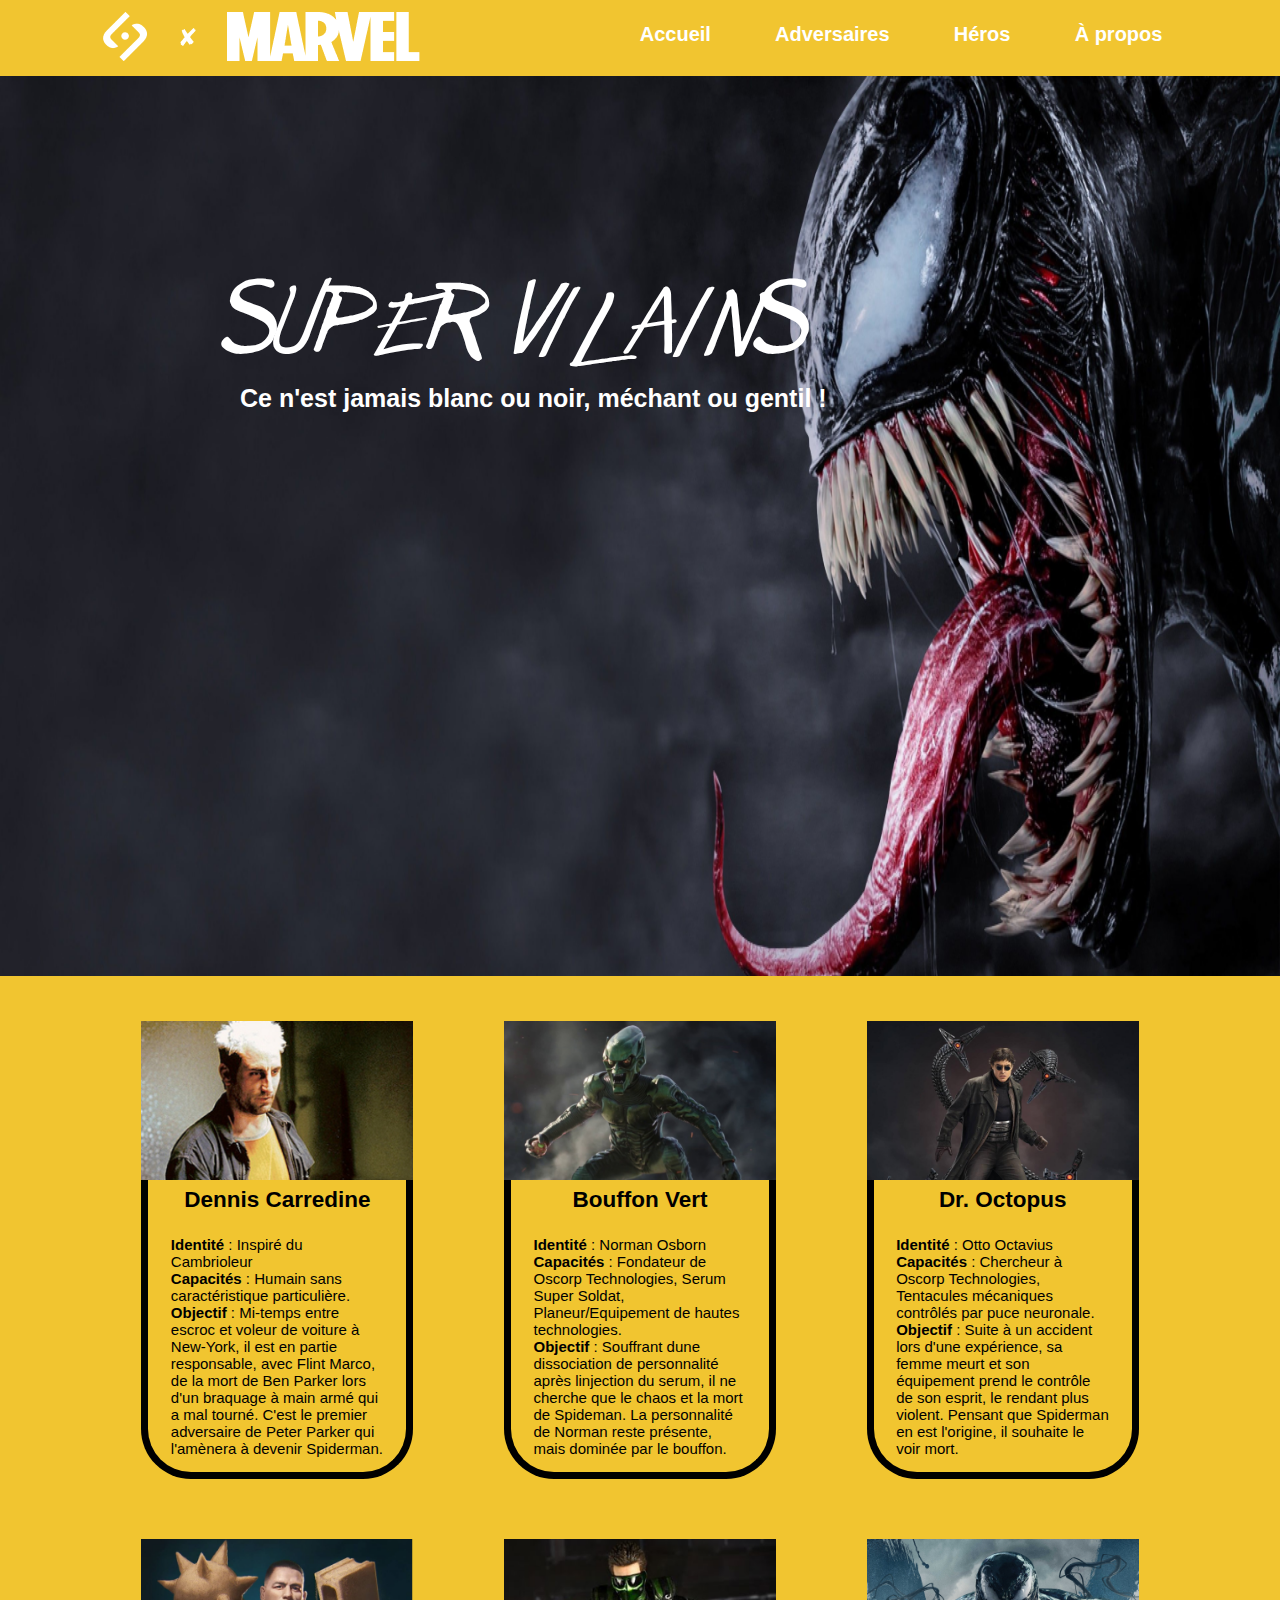
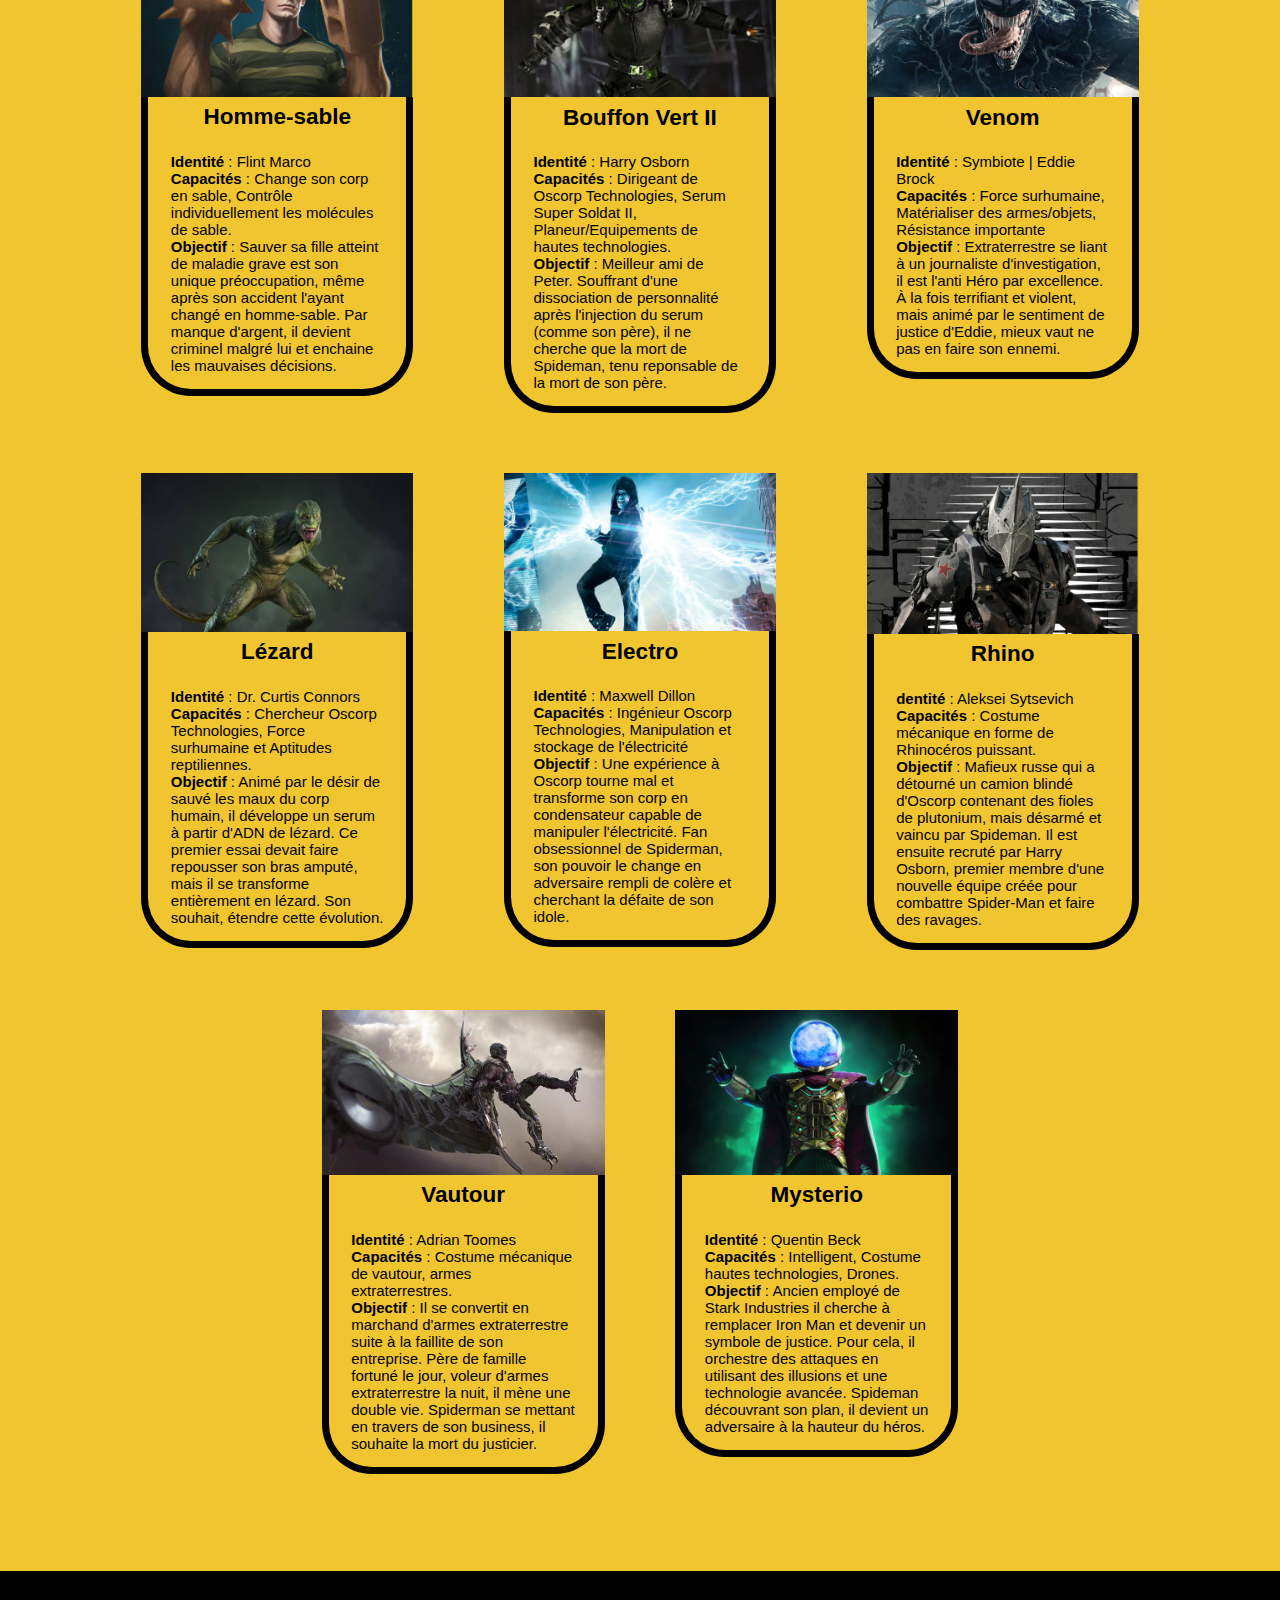
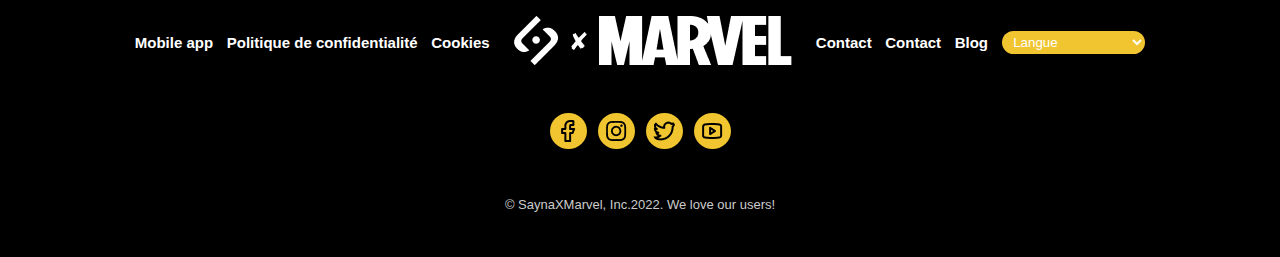
<file: pages/page_adversaires.html>
<!DOCTYPE html>
<html lang="fr">

<!-- tête du document contenant metadonnée nécessaire -->
    <head>
        <meta charset="UTF-8">
        <meta name="X-UA-Compatible" content="IE=edge">
        <meta name="viewport" content="width=device-width, initial-scale=1.0">
        <meta name="description" content="Site web pour suivre le programme au ciné">
        <meta name="author" content="JEAN Christophe Mahalomba">
        <link rel="stylesheet" href="../css/style_pour_page_adversaires.css">
        <title>Adversaires</title>
    </head>
<!-- corps du document, partie visible sur l'interface -->
    <body>
<!-- en-tête d'interface visible -->
        <header>
            <nav>
                <div class="icon">
                    <a href="../index.html"><img src="../images/Logo/logo1.png"><img src="../images/Logo/logo2.png"><img src="../images/Logo/logo3.png"></a>
                </div>
                <div class="menu">
                    <ul>
                        <li><a href="../index.html">Accueil</a></li>
                        <li><a href="./page_adversaires.html">Adversaires</a></li>
                        <li><a href="./page_heros.html">Héros</a></li>
                        <li><a href="./page_a_propos.html">À propos</a></li>
                    </ul>
                </div>
            </nav>
        </header>
<!-- main(corps dans la partie balise body) -->
        <main>
            <div class="container">
<!-- première partie de balise main -->
                <div class="part_one">
                    <div>
                        <h1>SUPER VILAINS</h1>
                        <p>Ce n'est jamais blanc ou noir, méchant ou gentil !</p>
                    </div>
                </div>
<!-- deuxième partie de balise body -->
                <div class="part_two">
                    <div class="parent_box">
                        <div class="child_box">
                            <img src="../images/Illustration/img8.png" alt="">
                            <div>
                                <h2>Dennis Carredine</h2>
                                <p>
                                    <strong>Identité</strong> : Inspiré du Cambrioleur
                                    <br><strong>Capacités</strong> : Humain sans caractéristique particulière.
                                    <br><strong>Objectif</strong> : Mi-temps entre escroc et voleur de voiture à New-York, il est en partie
                                    responsable, avec Flint Marco, de la mort de Ben Parker lors d'un braquage à main armé qui
                                    a mal tourné. C'est le premier adversaire de Peter Parker qui l'amènera à devenir
                                    Spiderman.
                                </p>
                            </div>
                        </div>
                        <div class="child_box">
                            <img src="../images/Illustration/img9.png" alt="">
                            <div>
                                <h2>Bouffon Vert</h2>
                                <p>
                                    <strong>Identité</strong> : Norman Osborn
                                    <br><strong>Capacités</strong> : Fondateur de Oscorp Technologies, Serum Super Soldat, Planeur/Equipement de hautes technologies.
                                    <br><strong>Objectif</strong> : Souffrant dune dissociation de personnalité après linjection du serum, il ne
                                    cherche que le chaos et la mort de Spideman. La personnalité de Norman reste présente,
                                    mais dominée par le bouffon.
                                </p>
                            </div>
                        </div>
                        <div class="child_box">
                            <img src="../images/Illustration/img10.png" alt="">
                            <div>
                                <h2>Dr. Octopus</h2>
                                <p>
                                    <strong>Identité</strong> : Otto Octavius
                                    <br><strong>Capacités</strong> : Chercheur à Oscorp Technologies, Tentacules mécaniques contrôlés par puce
                                    neuronale.
                                    <br><strong>Objectif</strong> : Suite à un accident lors d'une expérience, sa femme meurt et son équipement
                                    prend le contrôle de son esprit, le rendant plus violent. Pensant que Spiderman en est
                                    l'origine, il souhaite le voir mort.
                                </p>
                            </div>
                        </div>
                    </div>
                    <div class="parent_box">
                        <div class="child_box">
                            <img src="../images/Illustration/img11.png" alt="">
                            <div>
                                <h2>Homme-sable</h2>
                                <p>
                                    <strong>Identité</strong> : Flint Marco
                                    <br><strong>Capacités</strong> : Change son corp en sable, Contrôle individuellement les molécules de sable.
                                    <br><strong>Objectif</strong> : Sauver sa fille atteint de maladie grave est son unique préoccupation, même
                                    après son accident l'ayant changé en homme-sable. Par manque d'argent, il devient criminel
                                    malgré lui et enchaine les mauvaises décisions.
                                </p>
                            </div>
                        </div>
                        <div class="child_box">
                            <img src="../images/Illustration/img12.png" alt="">
                            <div>
                                <h2>Bouffon Vert II</h2>
                                <p>
                                    <strong>Identité</strong> : Harry Osborn
                                    <br><strong>Capacités</strong> : Dirigeant de Oscorp Technologies, Serum Super Soldat II, Planeur/Equipements
                                    de hautes technologies.
                                    <br><strong>Objectif</strong> : Meilleur ami de Peter. Souffrant d'une dissociation de personnalité après l'injection
                                    du serum (comme son père), il ne cherche que la mort de Spideman, tenu reponsable de la
                                    mort de son père.
                                </p>
                            </div>
                        </div>
                        <div class="child_box">
                            <img src="../images/Illustration/img13.png" alt="">
                            <div>
                                <h2>Venom</h2>
                                <p>
                                    <strong>Identité</strong> : Symbiote | Eddie Brock
                                    <br><strong>Capacités</strong> : Force surhumaine, Matérialiser des armes/objets, Résistance importante
                                    <br><strong>Objectif</strong> : Extraterrestre se liant à un journaliste d'investigation, il est l'anti Héro par
                                    excellence. À la fois terrifiant et violent, mais animé par le sentiment de justice d'Eddie,
                                    mieux vaut ne pas en faire son ennemi.
                                </p>
                            </div>
                        </div>
                    </div>
                    <div class="parent_box">
                        <div class="child_box">
                            <img src="../images/Illustration/img14.png" alt="">
                            <div>
                                <h2>Lézard</h2>
                                <p>
                                    <strong>Identité</strong> : Dr. Curtis Connors
                                    <br><strong>Capacités</strong> : Chercheur Oscorp Technologies, Force surhumaine et Aptitudes reptiliennes.
                                    <br><strong>Objectif</strong> : Animé par le désir de sauvé les maux du corp humain, il développe un serum à
                                    partir d'ADN de lézard. Ce premier essai devait faire repousser son bras amputé, mais il se
                                    transforme entièrement en lézard. Son souhait, étendre cette évolution.
                                </p>
                            </div>
                        </div>
                        <div class="child_box">
                            <img src="../images/Illustration/img15.png" alt="">
                            <div>
                                <h2>Electro</h2>
                                <p>
                                    <strong>Identité</strong> : Maxwell Dillon
                                    <br><strong>Capacités</strong> : Ingénieur Oscorp Technologies, Manipulation et stockage de l'électricité
                                    <br><strong>Objectif</strong> : Une expérience à Oscorp tourne mal et transforme son corp en condensateur
                                    capable de manipuler l'électricité. Fan obsessionnel de Spiderman, son pouvoir le change
                                    en adversaire rempli de colère et cherchant la défaite de son idole.
                                </p>
                            </div>
                        </div>
                        <div class="child_box">
                            <img src="../images/Illustration/img16.png" alt="">
                            <div>
                                <h2>Rhino</h2>
                                <p>
                                    <strong>dentité</strong> : Aleksei Sytsevich
                                    <br><strong>Capacités</strong> : Costume mécanique en forme de Rhinocéros puissant.
                                    <br><strong>Objectif</strong> : Mafieux russe qui a détourné un camion blindé d'Oscorp contenant des fioles de
                                    plutonium, mais désarmé et vaincu par Spideman. Il est ensuite recruté par Harry Osborn,
                                    premier membre d'une nouvelle équipe créée pour combattre Spider-Man et faire des
                                    ravages.
                                </p>
                            </div>
                        </div>
                    </div>
                    <div class="parent_box parent_final">
                        <div class="child_box">
                            <img src="../images/Illustration/img17.png" alt="">
                            <div>
                                <h2>Vautour</h2>
                                <p>
                                    <strong>Identité</strong> : Adrian Toomes
                                    <br><strong>Capacités</strong> : Costume mécanique de vautour, armes extraterrestres.
                                    <br><strong>Objectif</strong> : Il se convertit en marchand d'armes extraterrestre suite à la faillite de son
                                    entreprise. Père de famille fortuné le jour, voleur d'armes extraterrestre la nuit, il mène une
                                    double vie. Spiderman se mettant en travers de son business, il souhaite la mort du justicier.
                                </p>
                            </div>
                        </div>
                        <div class="child_box">
                            <img src="../images/Illustration/img18.png" alt="">
                            <div>
                                <h2>Mysterio</h2>
                                <p>
                                    <strong>Identité</strong> : Quentin Beck
                                    <br><strong>Capacités</strong> : Intelligent, Costume hautes technologies, Drones.
                                    <br><strong>Objectif</strong> : Ancien employé de Stark Industries il cherche à remplacer Iron Man et devenir un
                                    symbole de justice. Pour cela, il orchestre des attaques en utilisant des illusions et une
                                    technologie avancée. Spideman découvrant son plan, il devient un adversaire à la hauteur
                                    du héros.
                                </p>
                            </div>
                        </div>
                    </div>
                </div>
            </div>
        </main>
<!-- footer(pied) du document -->
        <footer>
            <div class="footer_part_one">
                <a href="#" target="_blank">Mobile app</a>
                <a href="#" target="_blank">Politique de confidentialité</a>
                <a href="#" target="_blank">Cookies</a>
                <a href="../index.html"><img id="fimg" src="../images/Logo/logo1.png" alt=""><img id="simg" src="../images/Logo/logo2.png" alt=""><img id="timg" src="../images/Logo/logo3.png" alt=""></a>
                <a href="#" target="_blank">Contact</a>
                <a href="#" target="_blank">Contact</a>
                <a href="#" target="_blank">Blog</a>
                <select name="langue">
                    <option selected>Langue</option>
                    <option value="français">Français</option>
                    <option value="anglais">Anglais</option>
                    <option value="allemand">Allemand</option>
                </select>
            </div>
            <div class="footer_part_two">
                <a href="http://www.facebook.com" target="_balnk"><img src="../images/Logo/logof.png" alt="" class="social_media"></a>
                <a href="http://www.instagram.com" target="_blank"><img src="../images/Logo/logoi.png" alt="" class="social_media"></a>
                <a href="http://www.twitter.com" target="_blank"><img src="../images/Logo/logot.png" alt="" class="social_media"></a>
                <a href="http://www.youtube.com" target="_blank"><img src="../images/Logo/logoy.png" alt="" class="social_media"></a>
            </div>
            <div class="footer_part_third">
                &copy; SaynaXMarvel, Inc.2022. We love our users!
            </div>
        </footer>
    </body>
</html>
</file>
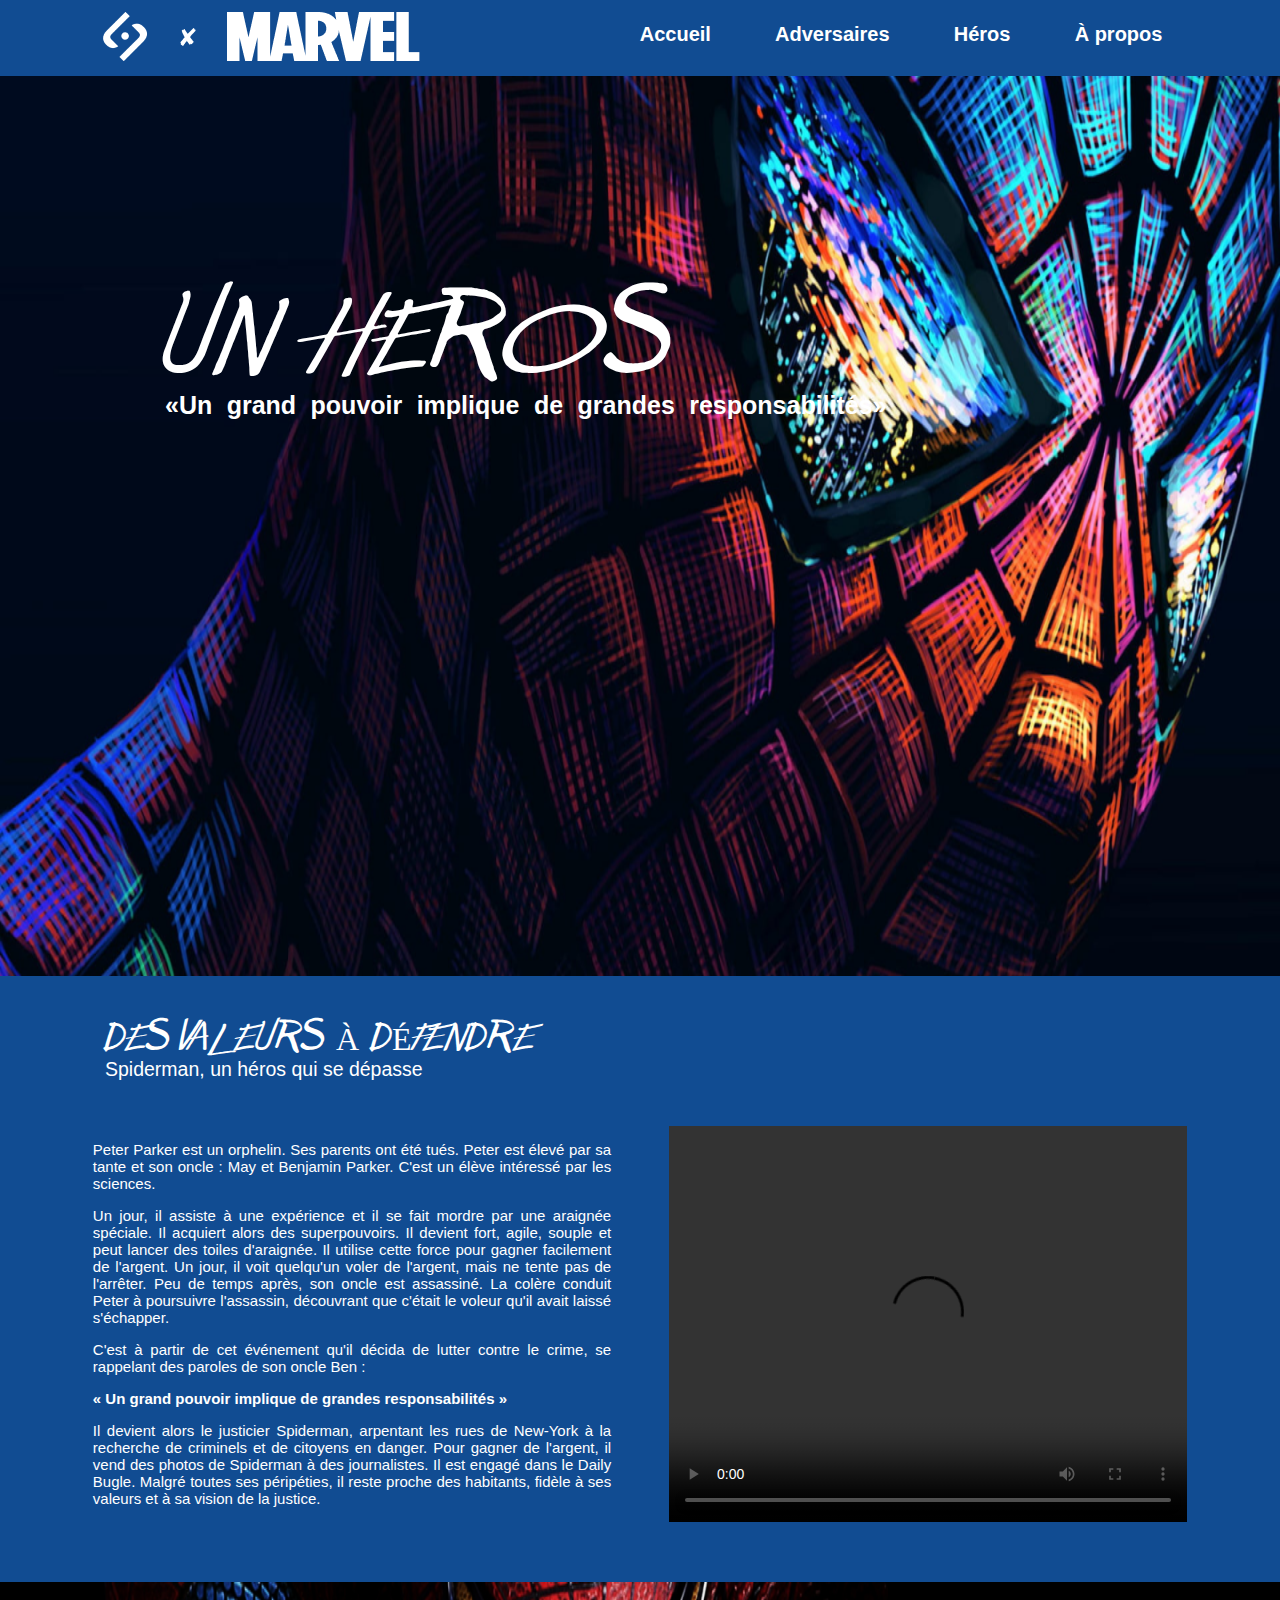
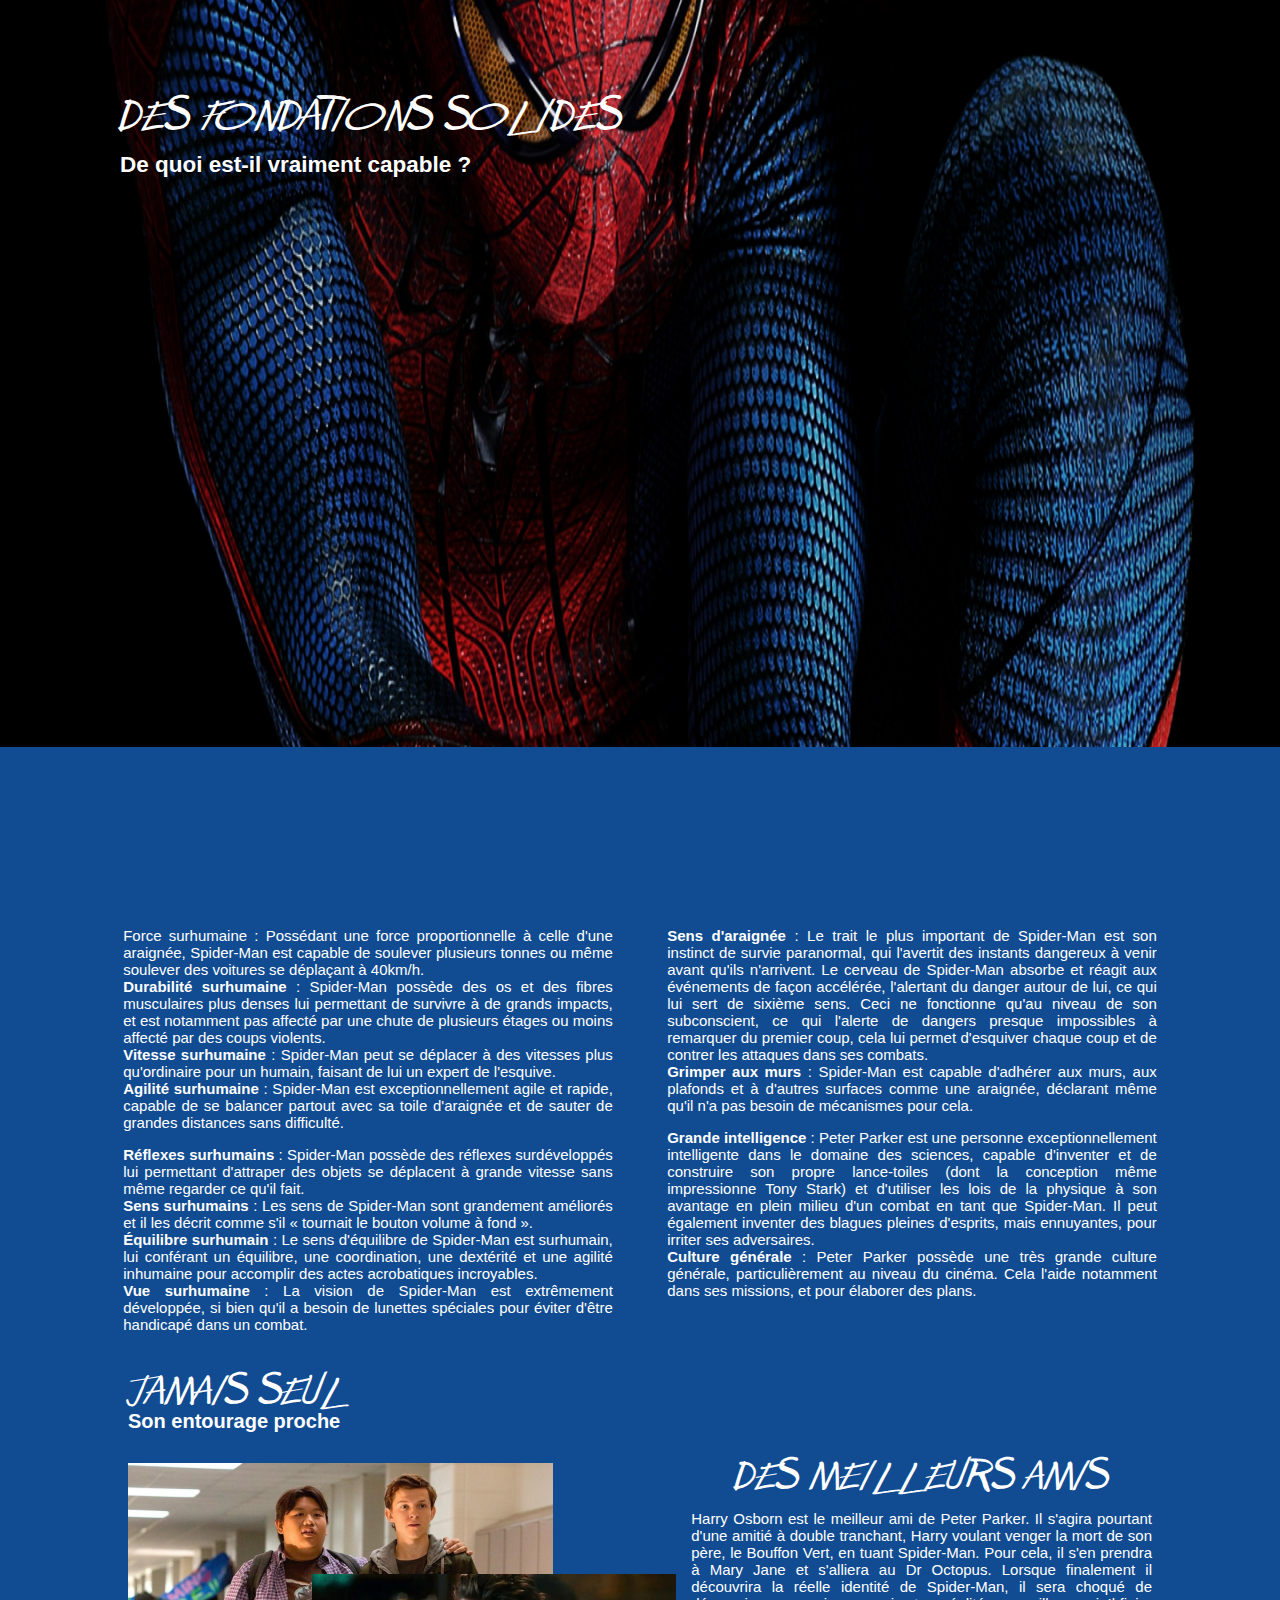
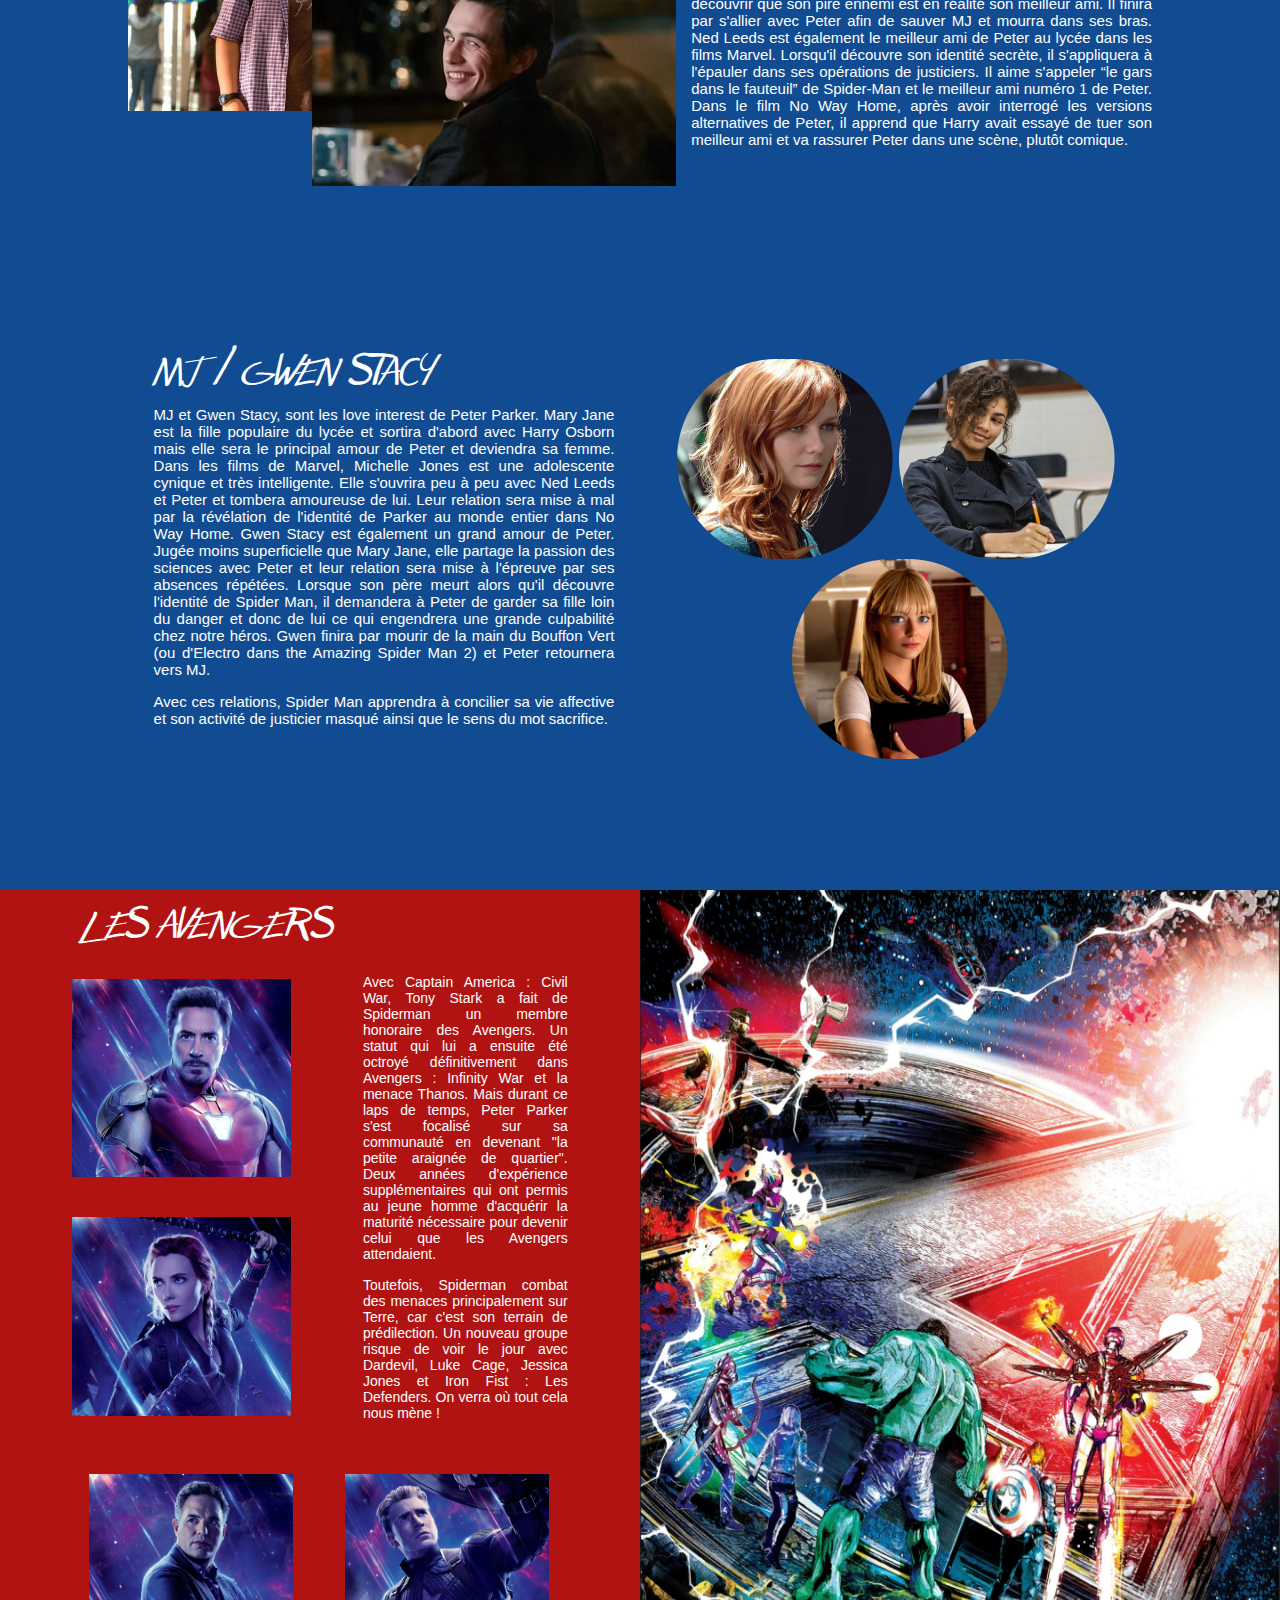
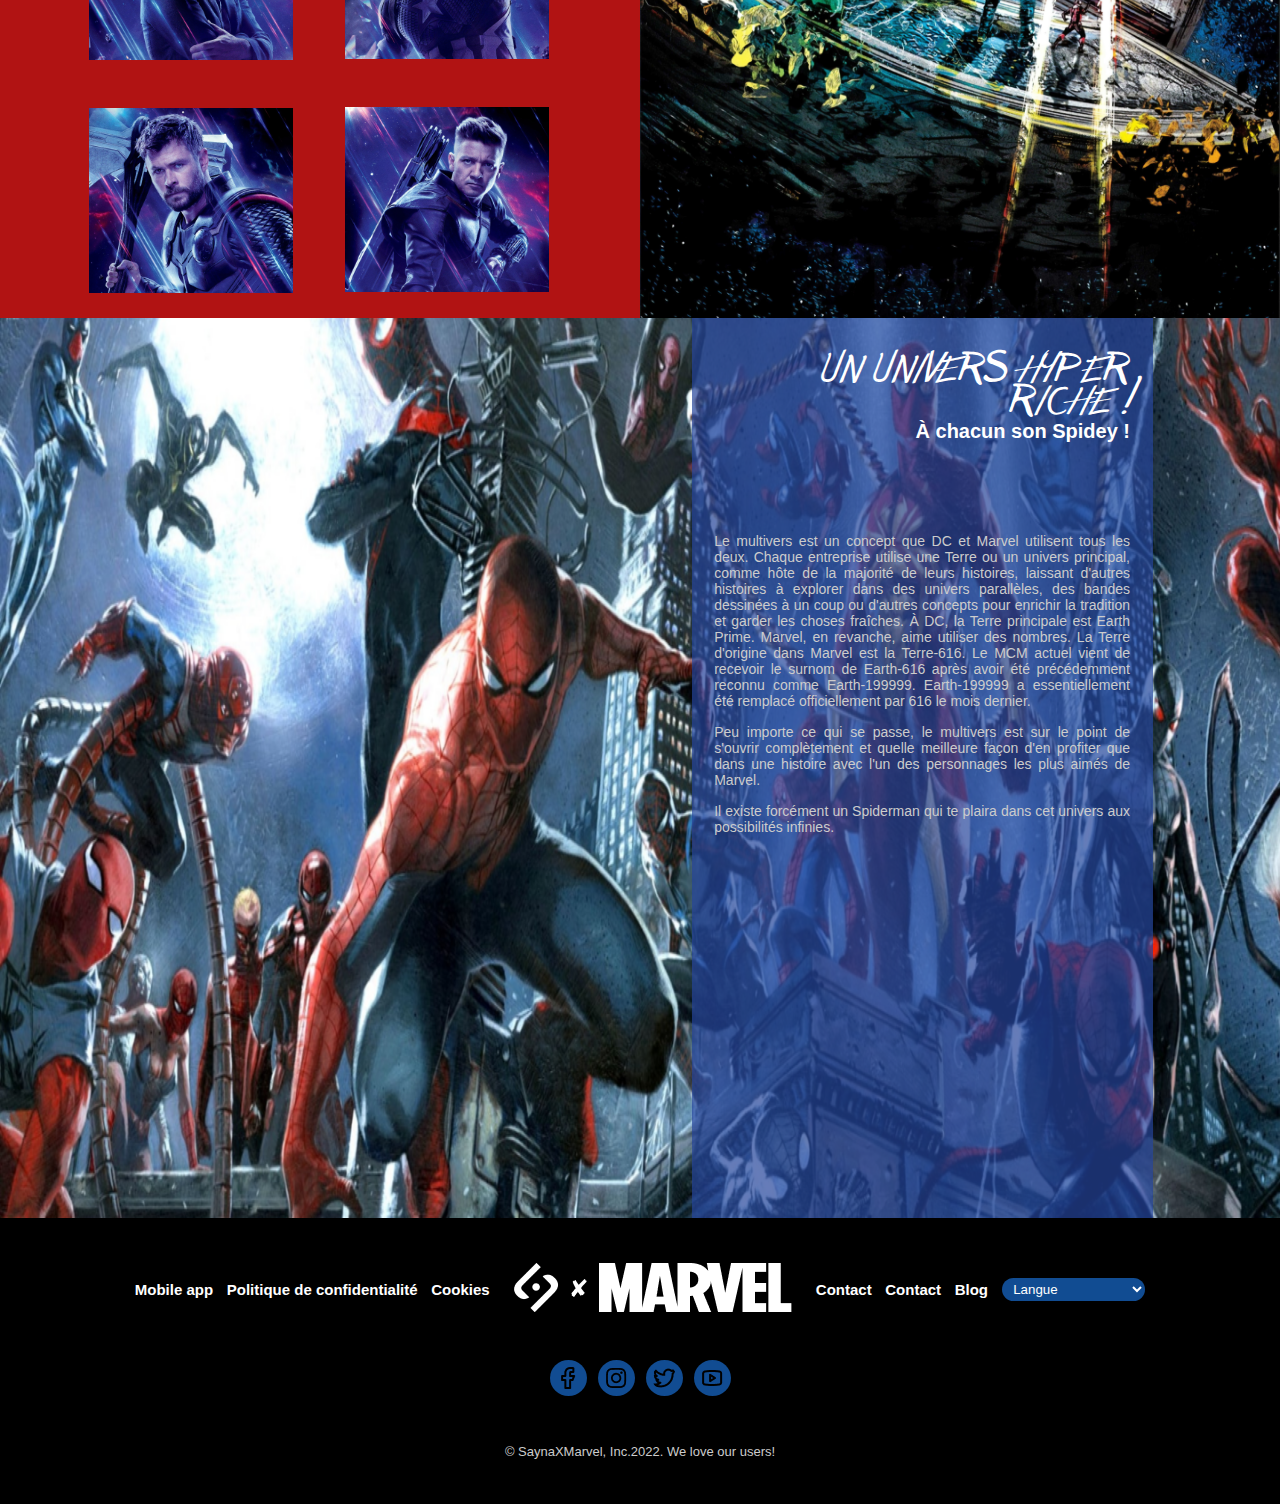
<file: pages/page_heros.html>
<!DOCTYPE html>
<html lang="fr">
    <head>
        <meta charset="UTF-8">
        <meta name="X-UA-Compatible" content="IE=edge">
        <meta name="viewport" content="width=device-width, initial-scale=1.0">
        <meta name="description" content="Site web pour suivre le programme au ciné">
        <meta name="author" content="JEAN Christophe Mahalomba">
        <link rel="stylesheet" href="../css/style_pour_page_heros.css">
        <title>Héros</title>
    </head>

    <body>
        <header>
            <nav>
                <div class="icon">
                    <a href="../index.html"><img src="../images/Logo/logo1.png"><img src="../images/Logo/logo2.png"><img src="../images/Logo/logo3.png"></a>
                </div>
                <div class="menu">
                    <ul>
                        <li><a href="../index.html">Accueil</a></li>
                        <li><a href="./page_adversaires.html">Adversaires</a></li>
                        <li><a href="./page_heros.html">Héros</a></li>
                        <li><a href="./page_a_propos.html">À propos</a></li>
                    </ul>
                </div>
            </nav>
        </header>

        <main>
            <div class="container">
                <div class="part_one">
                    <div>
                        <h1>UN HEROS</h1>
                        <blockquote>Un grand pouvoir implique de grandes responsabilités</blockquote>
                    </div>
                </div>

                <div class="part_two">
                    <div>
                        <h2>Des valeurs à défendre</h2>
                        <p>Spiderman, un héros qui se dépasse</p>
                    </div>
                    <div>
                        <div class="box">
                            <p>
                                Peter Parker est un orphelin. Ses parents ont été tués. Peter est élevé par sa tante et son
                                oncle : May et Benjamin Parker. C'est un élève intéressé par les sciences.
                            </p>
                            <p>
                                Un jour, il assiste à une expérience et il se fait mordre par une araignée spéciale. Il acquiert
                                alors des superpouvoirs. Il devient fort, agile, souple et peut lancer des toiles d'araignée. Il
                                utilise cette force pour gagner facilement de l'argent. Un jour, il voit quelqu'un voler de
                                l'argent, mais ne tente pas de l'arrêter. Peu de temps après, son oncle est assassiné. La
                                colère conduit Peter à poursuivre l'assassin, découvrant que c'était le voleur qu'il avait laissé
                                s'échapper.
                            </p>
                            <p>
                                C'est à partir de cet événement qu'il décida de lutter contre le crime, se rappelant des
                                paroles de son oncle Ben :
                            </p>
                            <p><strong>« Un grand pouvoir implique de grandes responsabilités »</strong></p>
                            <p>
                                Il devient alors le justicier Spiderman, arpentant les rues de New-York à la recherche de
                                criminels et de citoyens en danger.
                                Pour gagner de l'argent, il vend des photos de Spiderman à des journalistes. Il est engagé
                                dans le Daily Bugle.
                                Malgré toutes ses péripéties, il reste proche des habitants, fidèle à ses valeurs et à sa vision
                                de la justice.
                            </p>
                        </div>
                        <div class="box">
                            <video controls>
                                <source src="https://www.youtube.com/watch?v=masukri2JiQ">
                            </video>
                        </div>
                    </div>
                </div>

                <div class="part_three">
                    <div>
                        <h2>Des fondations solides</h2>
                        <p>De quoi est-il vraiment capable ?</p>
                    </div>
                </div>

                <div class="part_four">
                    <div>
                        <div>
                            <p>
                                <stron>Force surhumaine</stron> : Possédant une force proportionnelle à celle d'une araignée, Spider-Man
                                est capable de soulever plusieurs tonnes ou même soulever des voitures se déplaçant à
                                40km/h.
                                <br><strong>Durabilité surhumaine</strong> : Spider-Man possède des os et des fibres musculaires plus denses
                                lui permettant de survivre à de grands impacts, et est notamment pas affecté par une chute
                                de plusieurs étages ou moins affecté par des coups violents.
                                <br><strong>Vitesse surhumaine</strong> : Spider-Man peut se déplacer à des vitesses plus qu'ordinaire pour un
                                humain, faisant de lui un expert de l'esquive.
                                <br><strong>Agilité surhumaine</strong> : Spider-Man est exceptionnellement agile et rapide, capable de se
                                balancer partout avec sa toile d'araignée et de sauter de grandes distances sans difficulté.
                            </p>
                            <p>
                                <strong>Réflexes surhumains</strong> : Spider-Man possède des réflexes surdéveloppés lui permettant
                                d'attraper des objets se déplacent à grande vitesse sans même regarder ce qu'il fait.
                                <br><strong>Sens surhumains</strong> : Les sens de Spider-Man sont grandement améliorés et il les décrit
                                comme s'il « tournait le bouton volume à fond ».
                                <br><strong>Équilibre surhumain</strong> : Le sens d'équilibre de Spider-Man est surhumain, lui conférant un
                                équilibre, une coordination, une dextérité et une agilité inhumaine pour accomplir des actes
                                acrobatiques incroyables.
                                <br><strong>Vue surhumaine</strong> : La vision de Spider-Man est extrêmement développée, si bien qu'il a
                                besoin de lunettes spéciales pour éviter d'être handicapé dans un combat.
                            </p>
                        </div>
                        <div>
                            <p>
                                <strong>Sens d'araignée</strong> : Le trait le plus important de Spider-Man est son instinct de survie
                                paranormal, qui l'avertit des instants dangereux à venir avant qu'ils n'arrivent. Le cerveau de
                                Spider-Man absorbe et réagit aux événements de façon accélérée, l'alertant du danger
                                autour de lui, ce qui lui sert de sixième sens. Ceci ne fonctionne qu'au niveau de son
                                subconscient, ce qui l'alerte de dangers presque impossibles à remarquer du premier coup,
                                cela lui permet d'esquiver chaque coup et de contrer les attaques dans ses combats.
                                <br><strong>Grimper aux murs</strong> : Spider-Man est capable d'adhérer aux murs, aux plafonds et à d'autres
                                surfaces comme une araignée, déclarant même qu'il n'a pas besoin de mécanismes pour
                                cela.
                            </p>
                            <p>
                                <strong>Grande intelligence</strong> : Peter Parker est une personne exceptionnellement intelligente dans le
                                domaine des sciences, capable d'inventer et de construire son propre lance-toiles (dont la
                                conception même impressionne Tony Stark) et d'utiliser les lois de la physique à son
                                avantage en plein milieu d'un combat en tant que Spider-Man. Il peut également inventer
                                des blagues pleines d'esprits, mais ennuyantes, pour irriter ses adversaires.
                                <br><strong>Culture générale</strong> : Peter Parker possède une très grande culture générale, particulièrement
                                au niveau du cinéma. Cela l'aide notamment dans ses missions, et pour élaborer des plans.
                            </p>
                        </div>
                    </div>

                    <div>
                        <div>
                            <h2>Jamais seul</h2>
                            <p>Son entourage proche</p>
                        </div>
                        <div>
                            <div>
                                <img src="../images/Illustration/img21.png" alt="">
                                <img src="../images/Illustration/img22.png" alt="">
                            </div>
                            <div>
                                <h2 style="text-align: center;">Des meilleurs amis</h2>
                                <p>
                                    Harry Osborn est le meilleur ami de Peter Parker. Il s'agira pourtant d'une amitié à double
                                    tranchant, Harry voulant venger la mort de son père, le Bouffon Vert, en tuant Spider-Man.
                                    Pour cela, il s'en prendra à Mary Jane et s'alliera au Dr Octopus. Lorsque finalement il
                                    découvrira la réelle identité de Spider-Man, il sera choqué de découvrir que son pire ennemi
                                    est en réalité son meilleur ami. Il finira par s'allier avec Peter afin de sauver MJ et mourra
                                    dans ses bras.
                                    Ned Leeds est également le meilleur ami de Peter au lycée dans les films Marvel. Lorsqu'il
                                    découvre son identité secrète, il s'appliquera à l'épauler dans ses opérations de justiciers. Il
                                    aime s'appeler “le gars dans le fauteuil” de Spider-Man et le meilleur ami numéro 1 de Peter.
                                    Dans le film No Way Home, après avoir interrogé les versions alternatives de Peter, il
                                    apprend que Harry avait essayé de tuer son meilleur ami et va rassurer Peter dans une
                                    scène, plutôt comique.
                                </p>
                            </div>
                        </div>
                    </div>

                    <div>
                        <div>
                            <h2>MJ / Gwen Stacy</h2>
                            <p>
                                MJ et Gwen Stacy, sont les love interest de Peter Parker. Mary Jane est la fille populaire du
                                lycée et sortira d'abord avec Harry Osborn mais elle sera le principal amour de Peter et
                                deviendra sa femme. Dans les films de Marvel, Michelle Jones est une adolescente cynique
                                et très intelligente. Elle s'ouvrira peu à peu avec Ned Leeds et Peter et tombera amoureuse
                                de lui. Leur relation sera mise à mal par la révélation de l'identité de Parker au monde entier
                                dans No Way Home.
                                Gwen Stacy est également un grand amour de Peter. Jugée moins superficielle que Mary
                                Jane, elle partage la passion des sciences avec Peter et leur relation sera mise à l'épreuve
                                par ses absences répétées. Lorsque son père meurt alors qu'il découvre l'identité de Spider
                                Man, il demandera à Peter de garder sa fille loin du danger et donc de lui ce qui engendrera
                                une grande culpabilité chez notre héros. Gwen finira par mourir de la main du Bouffon Vert
                                (ou d'Electro dans the Amazing Spider Man 2) et Peter retournera vers MJ.
                            </p>
                            <p>
                                Avec ces relations, Spider Man apprendra à concilier sa vie affective et son activité de
                                justicier masqué ainsi que le sens du mot sacrifice.
                            </p>
                        </div>
                        <div>
                            <div>
                                <img src="../images/Illustration/img23.png" alt="">
                                <img src="../images/Illustration/img24.png" alt="">
                            </div>
                            <div>
                                <img src="../images/Illustration/img25.png" alt="">
                            </div>
                        </div>
                    </div>
                </div>

                <div class="part_five">
                    <div class="part_five_child_one">
                        <h2>Les avengers</h2>
                        <div class="align_item">
                            <div class="align_vertically">
                                <img id="imgOfpart_five" src="../images/Illustration/img26.png" alt="">
                                <img id="imgOfpart_five" src="../images/Illustration/img27.png" alt="">
                            </div>
                            <div class="wrap_text">
                                <p>
                                    Avec Captain America : Civil War, Tony Stark a fait de Spiderman un membre honoraire des
                                    Avengers. Un statut qui lui a ensuite été octroyé définitivement dans Avengers : Infinity War
                                    et la menace Thanos. Mais durant ce laps de temps, Peter Parker s'est focalisé sur sa
                                    communauté en devenant "la petite araignée de quartier". Deux années d'expérience
                                    supplémentaires qui ont permis au jeune homme d'acquérir la maturité nécessaire pour
                                    devenir celui que les Avengers attendaient.
                                </p>
                                <p>
                                    Toutefois, Spiderman combat des menaces principalement sur Terre, car c'est son terrain de
                                    prédilection. Un nouveau groupe risque de voir le jour avec Dardevil, Luke Cage, Jessica
                                    Jones et Iron Fist : Les Defenders. On verra où tout cela nous mène !
                                </p>
                            </div>
                        </div>
                        <div class="wrap_img">
                            <div>
                                <img id="imgOfpart_five" src="../images/Illustration/img28.png" alt="">
                                <img id="imgOfpart_five" src="../images/Illustration/img29.png" alt="">
                            </div>
                            <div>
                                <img id="imgOfpart_five" src="../images/Illustration/img30.png" alt="">
                                <img id="imgOfpart_five" src="../images/Illustration/img31.png" alt="">
                            </div>
                        </div>
                    </div>
                    <div class="part_five_child_two">
                        <img src="../images/Illustration/img32.png" alt="">
                    </div>
                </div>

                <div class="part_six">
                    <div class="part_six_child">
                        <div>
                            <h2>Un univers hyper riche !</h2>
                            <strong>À chacun son Spidey !</strong>
                        </div>
                        <div>
                            <p>
                                Le multivers est un concept que DC et Marvel utilisent tous les deux. Chaque entreprise
                                utilise une Terre ou un univers principal, comme hôte de la majorité de leurs histoires,
                                laissant d'autres histoires à explorer dans des univers parallèles, des bandes dessinées à
                                un coup ou d'autres concepts pour enrichir la tradition et garder les choses fraîches. À DC,
                                la Terre principale est Earth Prime. Marvel, en revanche, aime utiliser des nombres. La Terre
                                d'origine dans Marvel est la Terre-616. Le MCM actuel vient de recevoir le surnom de
                                Earth-616 après avoir été précédemment reconnu comme Earth-199999. Earth-199999 a
                                essentiellement été remplacé officiellement par 616 le mois dernier.
                            </p>
                            <p>
                                Peu importe ce qui se passe, le multivers est sur le point de s'ouvrir complètement et quelle
                                meilleure façon d'en profiter que dans une histoire avec l'un des personnages les plus aimés
                                de Marvel.
                            </p>
                            <p>
                                Il existe forcément un Spiderman qui te plaira dans cet univers aux possibilités infinies.
                            </p>
                        </div>
                    </div>
                </div>
            </div>
        </main>

        <footer>
            <div class="footer_part_one">
                <a href="#">Mobile app</a>
                <a href="#">Politique de confidentialité</a>
                <a href="#">Cookies</a>
                <a href="../index.html"><img id="fimg" src="../images/Logo/logo1.png" alt=""><img id="simg" src="../images/Logo/logo2.png" alt=""><img id="timg" src="../images/Logo/logo3.png" alt=""></a>
                <a href="#">Contact</a>
                <a href="#">Contact</a>
                <a href="#">Blog</a>
                <select name="langue">
                    <option selected>Langue</option>
                    <option value="français">Français</option>
                    <option value="anglais">Anglais</option>
                    <option value="allemand">Allemand</option>
                </select>
            </div>
            <div class="footer_part_two">
                <a href="http://www.facebook.com"><img src="../images/Logo/logof.png" alt="" class="social_media"></a>
                <a href="http://www.instagram.com"><img src="../images/Logo/logoi.png" alt="" class="social_media"></a>
                <a href="http://www.twitter.com"><img src="../images/Logo/logot.png" alt="" class="social_media"></a>
                <a href="http://www.youtube.com"><img src="../images/Logo/logoy.png" alt="" class="social_media"></a>
            </div>
            <div class="footer_part_third">
                &copy; SaynaXMarvel, Inc.2022. We love our users!
            </div>
        </footer>
    </body>
</html>
</file>
<file: css/style_pour_page_adversaires.css>
*{
    padding: 0;
    margin: 0;
    box-sizing: border-box;
    font-family:Arial, Helvetica, sans-serif;
}

@font-face {
    font-family: 'Regular';
    src: url("../font/Updated.otf");
}

html{
    scroll-behavior: smooth;
    font-size: 15px;
}

/* *************************** */

/* Début du style pour header */

header{
    position: static;
    top: 0%;
    width: 100%;
}

nav{
    background-color: #F1C530;
    display: flex;
    justify-content: space-around;
    text-align: center;
    height: auto;
    box-shadow: 0 1px 2px #000;
}

.menu{
    margin: 1.5rem 0;
}

.icon{
    margin: 0.8rem 0;
}

.icon > a > img{
    padding: 0 1rem;
}

.icon > a > img:nth-child(2){
    padding-bottom: 1rem;
}

a{
    text-decoration: none;
    color:#ffffff;
}

.menu ul li{
    display: inline;
    list-style: none;
    padding: 2rem;
    font-size: inherit;
    font-size: 20px;
    font-weight: bold;
    color: #ffffff;
    font-family: sans-serif;
}

menu{
    width: 100%;
}

/* Fin du style pour header */

/* ************************* */

/* Début du style pour main */

main{
    background-color: #F1C530;
}

body{
    background-color: #F1C530;
}

.part_one{
    width: 100%;
    height: 100vh;
    background-image:  url("../images/Illustration/img7.png");
    background-size: 100% 100%;
    background-repeat: no-repeat;
    color: #ffffff;
}

.part_one div h1{
    font-family: 'Regular';
    font-size: 5em;
    font-weight: lighter;
}

.part_one div p{
    font-weight: bold;
    font-size: 25px;
}

.part_one div{
    padding-top: 17%;
    margin: 0 15rem;
    width: 50%;
}

.part_two{
    width: 85%;
    margin: 1rem auto;
}

h2{
    text-align: center;
    margin: 0.5rem;
}

.parent_box{
    display: flex;
    justify-content: space-around;
    margin: 2rem auto;
    width: 100%;
    height: 100%;
}

.child_box{
    display: flex;
    flex-direction: column;
    margin: 1rem auto;
    width: 25%;
    height: 100%;
}

.child_box div{
    border: 7px solid #000;
    border-top: none;
    border-bottom-left-radius: 50px;
    border-bottom-right-radius: 50px;
    padding: 0 0.5rem;
}

.child_box img{
    width: 100%;
}

p{
    padding: 1rem;
}

.parent_final{
    display: flex;
    justify-content: space-around;
    width: 65%;
    padding-bottom: 3.5rem;
}

.parent_final .child_box{
    width: 40%;
}

/* Fin du style pour main */

/* ************************** */

/* Début du style pour footer */

footer{
    padding: 3rem 0;
    width: 100%;
    background-color: #000000;
    color: #ffffff;
    font-size: 13px;
}

.footer_part_one{
    font-size: 15px;
    font-weight: bold;
    margin: 0 auto;
    display: flex;
    justify-content: space-around;
    align-items: center;
    width: 80%;
}

#fimg, #timg{
    padding: 0 0.7rem;
}

#simg{
    padding-bottom: 1rem;
}

select{
    border: none;
    border-radius: 15px;
    padding: 0.2rem 4rem 0.2rem 0.5rem;
    background-color: #F1C530;
    color: #ffffff;
}

.footer_part_two{
    display: flex;
    justify-content: space-around;
    width: 15%;
    margin: 3rem auto;

}

.social_media{
    background-color: #F1C530;
    border-radius: 50%;
    padding: 0.4rem;
}

.footer_part_third{
    width: 100%;
    text-align: center;
    font-size: 13px;
    color: #ccc;
}

/* Fin du style pour footer */
</file>
<file: css/style_pour_page_heros.css>
*{
    padding: 0;
    margin: 0;
    box-sizing: border-box;
    font-family:Arial, Helvetica, sans-serif;
}

@font-face {
    font-family: 'Regular';
    src: url("../font/Updated.otf");
}

html{
    scroll-behavior: smooth;
    font-size: 15px;
}

/* ************************** */

/* Début du style pour header */

header{
    position: static;
    top: 0%;
    width: 100%;
}

nav{
    background-color: #114C92;
    display: flex;
    justify-content: space-around;
    text-align: center;
    height: auto;
    box-shadow: 0 1px 2px #000;
}

.menu{
    margin: 1.5rem 0;
}

.icon{
    margin: 0.8rem 0;
}

.icon > a > img{
    padding: 0 1rem;
}

.icon > a > img:nth-child(2){
    padding-bottom: 1rem;
}

a{
    text-decoration: none;
    color:#ffffff;
}

.menu ul li{
    display: inline;
    list-style: none;
    padding: 2rem;
    font-size: inherit;
    font-size: 20px;
    font-weight: bold;
    color: #ffffff;
    font-family: sans-serif;
}

menu{
    width: 100%;
}

/* Fin du style pour header */

/* ************************** */

/* Début du style pour main */

main, .container{
    text-align: justify;
    width: 100%;
    color: #ffffff;
    background-color: #114C92;
}

.part_one{
    width: 100%;
    height: 100vh;
    background-image: url("../images/Illustration/img19.png");
    background-size: 100% 100%;
    background-repeat: no-repeat;
}

.part_one div{
    width: 100%;
    padding: 15rem 0 2rem 11rem;
}

.part_one div h1{
    font-family: 'Regular';
    font-weight: lighter;
    font-size: 6em;
}

blockquote{
    font-weight: bold;
    font-size: 25px;
    word-spacing: 0.5rem;
}

blockquote::before{
    font-weight: bold;
    content: open-quote;
}

blockquote::after{
    font-weight: bold;
    content: close-quote;
}

h2{
    text-transform: uppercase;
    font-family: 'Regular';
    font-weight: lighter;
    font-size: 32px;
}

.part_two > div:nth-child(1){
    width: 100%;
    padding:  3rem 7rem;
}

.part_two > div:nth-child(1) > p{
    margin: inherit;
    font-size: 19.5px;
}

.part_two > div:nth-child(2){
    display: flex;
    justify-content: space-around;
    width: 90%;
    margin: 0 auto;
}

.box{
    width: 45%;
}

video{
    width: 100%;
    height: 100%;
}

p{
    margin: 1rem 0;
}

.part_three{
    margin-top: 4rem;
    width: 100%;
    height: 100vh;
    background-image: url("../images/Illustration/img20.png");
    background-repeat: no-repeat;
    background-size: 100% 85%;
}

.part_three > div{
    padding: 8rem;
}

.part_three > div > h2{
    font-size: 35px;
}

.part_three > div > p{
    font-weight: bold;
    font-size: 1.5em;
}

.part_four{
    width: 100%;
}

.part_four > div:nth-child(1){
    display: flex;
    justify-content: space-around;
    width: 85%;
    margin: 2rem auto;
}

.part_four > div:nth-child(1) > div:nth-child(1), .part_four > div:nth-child(1) > div:nth-child(2){
    width: 45%;
}

.part_four > div:nth-child(2){
    width: 80%;
    margin: 2rem auto;
}

.part_four > div:nth-child(2) > div:nth-child(1) > p{
    margin: inherit;
    margin-bottom: 2rem;
    font-weight: bold;
    font-size: 20px;
} 

.part_four > div:nth-child(2) > div:nth-child(2){
    display: flex;
    justify-content: space-between;
    width: 100%;
}

.part_four > div:nth-child(2) > div:nth-child(2) > div{
    width: 45%;
}

.part_four > div:nth-child(2) > div:nth-child(2) > div:nth-child(1) > img:nth-child(1){
    z-index: 1;
}

.part_four > div:nth-child(2) > div:nth-child(2) > div:nth-child(1) > img:nth-child(2){
    position: relative;
    left: 40%;
    bottom: 30%;
    z-index: 2;
}

.part_four > div:nth-child(3){
    display: flex;
    justify-content: space-around;
    width: 80%;
    margin: 0 auto 2.5rem auto;
}

.part_four > div:nth-child(3) > div{
    width: 45%;
}

.part_four > div:nth-child(3) > div:nth-child(2) > div:nth-child(1){
    display: flex;
    justify-content: space-between;
    width: 95%;
    margin: 0 auto;
}

.part_four > div:nth-child(3) > div:nth-child(2) > div:nth-child(2){
    width: 45%;
    margin: 0 auto;
}

.part_five{
    display: flex;
    justify-content: space-between;
    width: 100%;
    margin-top: 8.5rem;
}

.part_five_child_one{
    background-color: #B11313;
    width: 50%;
}

.part_five_child_one > h2{
    margin-top: 1.5rem;
    margin-left: 5.3rem;
}

.part_five_child_one, .part_five_child_two{
    width: 50%;
}

.align_vertically{
    display: flex;
    flex-direction: column;
    justify-content: space-around;
}

#imgOfpart_five{
    width: 80%;
}

.align_item{
    display: flex;
    justify-content: space-around;
    width: 80%;
    margin: 1rem auto;
}

.wrap_text{
    width: 40%;
    font-size: 14px;
}

.wrap_img{
    display: flex;
    justify-content: space-between;
    width: 80%;
    margin-left: 5.5rem;
}

.wrap_img > div{
    margin: 0rem auto;
}

.wrap_img > div > img{
    margin: 1.5rem 0.4rem;
}

.part_five_child_two > img{
    width: 100%;
    height: 100%;
}

.part_six{
    display: flex;
    justify-content: end;
    background-image: url("../images/Illustration/img33.png");
    background-repeat: no-repeat;
    background-size: 100% 100%;
    width: 100%;
    height: 100vh;
}

.part_six_child{
    margin-right: 8.5rem;
    background: rgba(37, 68, 155, 0.7);
    width: 36%;
    height: 100%;
}

.part_six_child > div:nth-child(1){
    text-align: end;
}

.part_six_child > div:nth-child(1) > strong{
    font-size: 20px;
}

.part_six_child > div{
    padding: 2.5rem 1.5rem;
    width: 100%;
}

.part_six_child > div:nth-child(2) > p{
    font-size: 14px;
    color: #CCCCCC;
}

/* Fin du style pour main */

/* ************************** */

/* Début du style pour footer */

footer{
    padding: 3rem 0;
    width: 100%;
    background-color: #000000;
    color: #ffffff;
    font-size: 13px;
}

.footer_part_one{
    font-size: 15px;
    font-weight: bold;
    margin: 0 auto;
    display: flex;
    justify-content: space-around;
    align-items: center;
    width: 80%;
}

#fimg, #timg{
    padding: 0 0.7rem;
}

#simg{
    padding-bottom: 1rem;
}

select{
    border: none;
    border-radius: 15px;
    padding: 0.2rem 4rem 0.2rem 0.5rem;
    background-color: #114C92;
    color: #ffffff;
}

.footer_part_two{
    display: flex;
    justify-content: space-around;
    width: 15%;
    margin: 3rem auto;

}

.social_media{
    background-color: #114C92;
    border-radius: 50%;
    padding: 0.4rem;
}

.footer_part_third{
    width: 100%;
    text-align: center;
    font-size: 13px;
    color: #ccc;
}

/* Fin du style pour footer */
</file>
